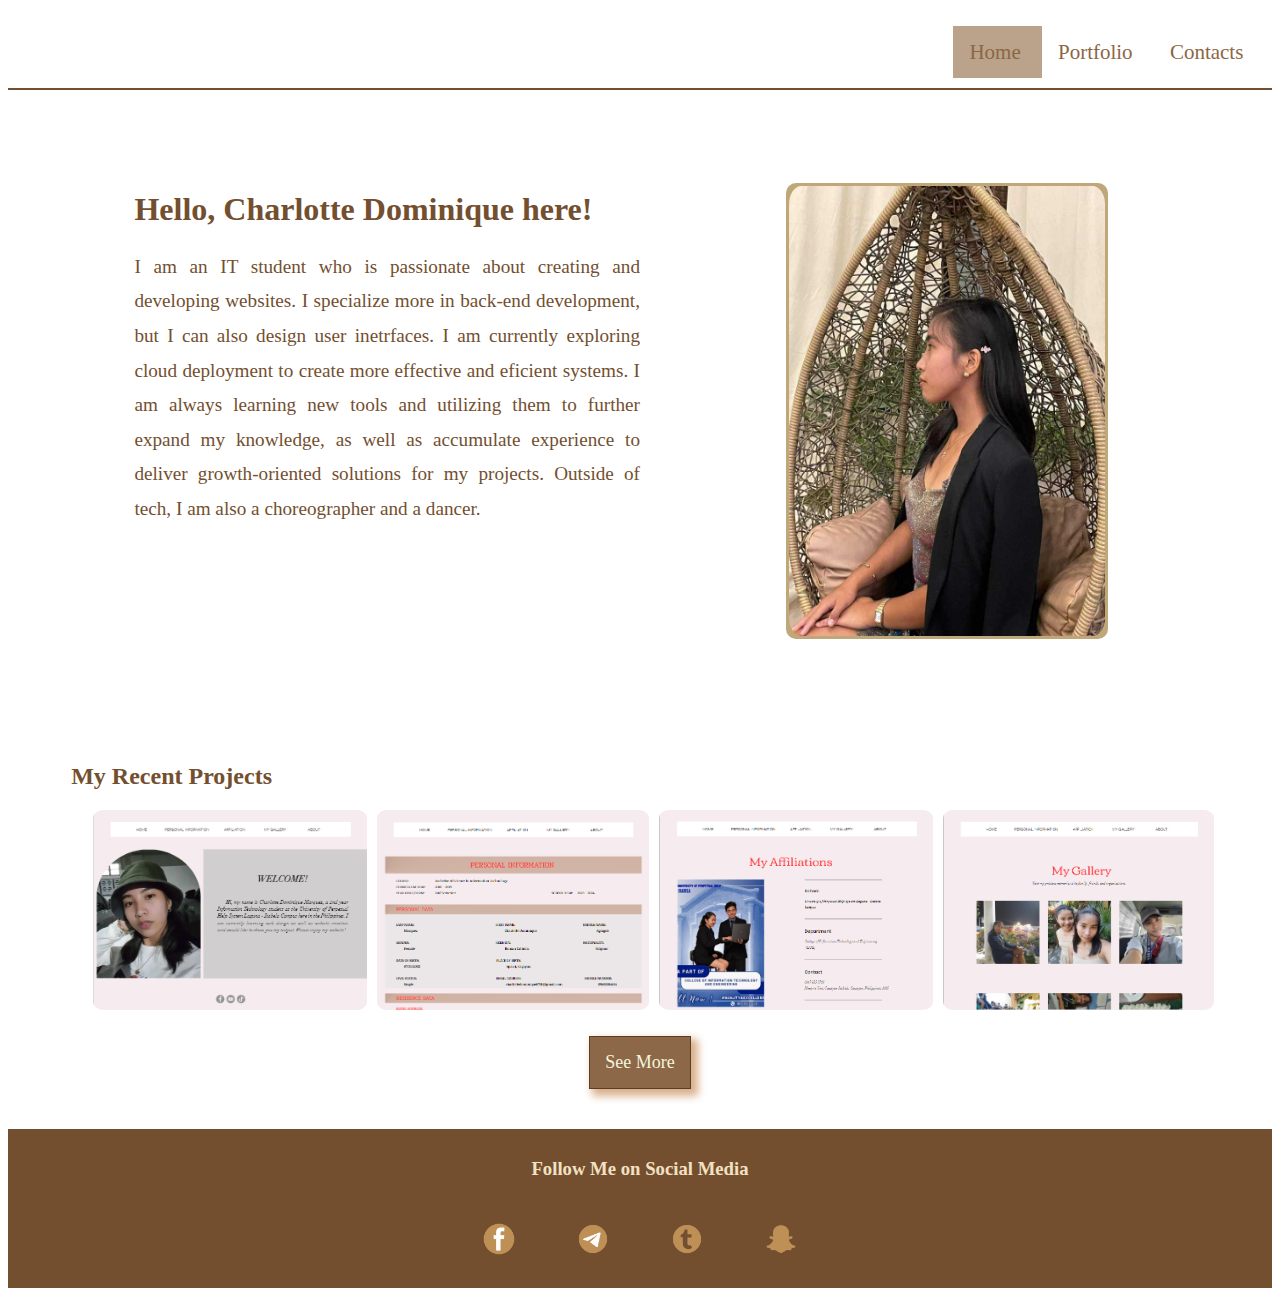
<file: index.html>
<!DOCTYPE html>
<html>
<head>
    <title> My Personal Porfolio Website </title>

    <meta name="viewport" content="width=device-width", initial scale="1">
    <link rel="stylesheet" href="styles.css">

    <style>
        p img
        {
            width: 60px;
            height: auto;
            margin-left: 2px;
            vertical-align: middle;
        }

        .myPic
        {
            float: right;
            margin-top: 1%;
            margin-right: 13%;
            border: 2px outset #402F21 #402F21;
            border-radius: 10px;
            padding: 3px;
            background-color: #BFA77A;
            height: 450px;
            width: 25%;
        }

        div img
        {
            border-radius: 4%;
        }

        h2
        {
            margin-left: 5%;
            margin-right: 50%;
            color: #734F2F;
            text-align: justify;
        }

        .row 
        {
            display: flex; /* Display images in a row */
            justify-content: center;
            align-items: center;
        }

        .column 
        {
            flex: 0 0 auto; /* Prevent columns from growing */
            margin-right: 10px; /* Add space between images */
        }

        .column:last-child 
        {
            margin-right: 0; /* Remove margin from last image */
        }

        .column img 
        {
            margin-left: 5%;
            width: 500px; /* Limit image width */
            height: 200px; /* Maintain aspect ratio */
        }

        .column img
        {
            transition: transform .2s;
        }

        .column img:hover
        {
            transform: scale(1.05);
            border: 1px solid black;
        }

        .button
        {
            background-color: #8C6849;
            box-shadow: 5px 5px 8px 2px #D9AF8B;
            border: 1px solid #593E25;
            color: beige;
            padding: 15px 15px;
            text-align: center;
            text-decoration: none;
            display: inline-block;
            font-size: 18px;
            margin: 4px 2px;
            cursor: pointer;
        }

        .button:hover
        {
            background-color: #593E25 ;
        }

        p, h1
        {
            margin-left: 10%;
            margin-right: 50%;
            color: #734F2F;
            text-align: justify;
        }

        p
        {
            font-size: 120%;
            line-height: 180%;
        }

    </style>

</head>
<body>

<br>   
    <ul>
        <li><a class="active" href="#home"> Home </a></li>

            <li class="Dropdown">
                <a href="#Personal Info"> Portfolio </a>
                    <div class="Content">
                        <a href="Projects.html"> Projects </a>
                        <a href="Skills.html"> Skills </a>
                    </div>
            </li>
        <li><a href="Contacts.html"> Contacts </a></li>
    </ul>

<br><br><br>    
<hr>
<br><br><br><br>

    <div class="myPic">
        <img src="profile.jpg" alt="Cale Henituse" height="100%" width="100%" class="image">
    </div>

    <h1> Hello, Charlotte Dominique here!</h1>
    <p> I am an IT student who is passionate about creating and developing 
        websites. I specialize more in back-end development, but I can also 
        design user inetrfaces. I am currently exploring cloud deployment to
        create more effective and eficient systems. I am always learning new tools
        and utilizing them to further expand my knowledge, as well as accumulate 
        experience to deliver growth-oriented solutions for my projects. Outside of
        tech, I am also a choreographer and a dancer.
    </p>

  
<br><br><br><br><br><br><br><br><br><br><br>

    <h2> My Recent Projects </h2>

    

    <div class="row">
        <div class="column">
            <a href="w1.png">
                <img src="w1.png" alt="Web Page" style="width:100%">
            </a>
        </div>
        <div class="column">
            <a href="w2.png">
                <img src="w2.png" alt="Web Page" style="width:100%">
            </a>
        </div>
        <div class="column">
            <a href="w3.png">
                <img src="w3.png" alt="Web Page" style="width:100%">
            </a>
        </div>
        <div class="column">
            <a href="w4.png">
                <img src="w4.png" alt="Web Page" style="width:100%">
            </a>
        </div>
    </div>

<br>

    <center>
        <a href="Projects.html" class="button"> See More </a>
    </center>

<br><br>

    <footer>
        <h3> Follow Me on Social Media </h3>
        <a href="https://www.facebook.com/charlottedominique.marquez.9?mibextid=ZbWKwL">
            <img src="facebook.png" alt="Facebook"></a>
        <a href="https://t.me/Charlotte_Dominique">
            <img src="telegram.png" alt="Telegram"></a>
        <a href=https://l.messenger.com/l.php?u=https%3A%2F%2Fwww.tumblr.com%2Fblog%2Fview%2Fsaltyhottubparadise&h=AT3z6hHrMXRCRfI-dQoeHFUZ-X3E35NIZcAOFE2HJ8sWBJkhVK90pQT2ZyQ7UZq7tAolzOw8JWD7RTqrzLDnjmW8NcTJe9jxzKpp8-UtLTNPTq8bAO11eJKU28SnNyFDDLu5BA>
            <img src="tumblr.png" alt="Tumblr"></a>
        <a href=https://l.messenger.com/l.php?u=https%3A%2F%2Fwww.snapchat.com%2Fadd%2Fdokjaxcale%3Fshare_id%3DY2aybFPKHd0%26locale%3Den-GB&h=AT3z6hHrMXRCRfI-dQoeHFUZ-X3E35NIZcAOFE2HJ8sWBJkhVK90pQT2ZyQ7UZq7tAolzOw8JWD7RTqrzLDnjmW8NcTJe9jxzKpp8-UtLTNPTq8bAO11eJKU28SnNyFDDLu5BA>
            <img src="snapchat.png" alt="Snapchat"></a>
    </footer>

</body>
</html>
</file>
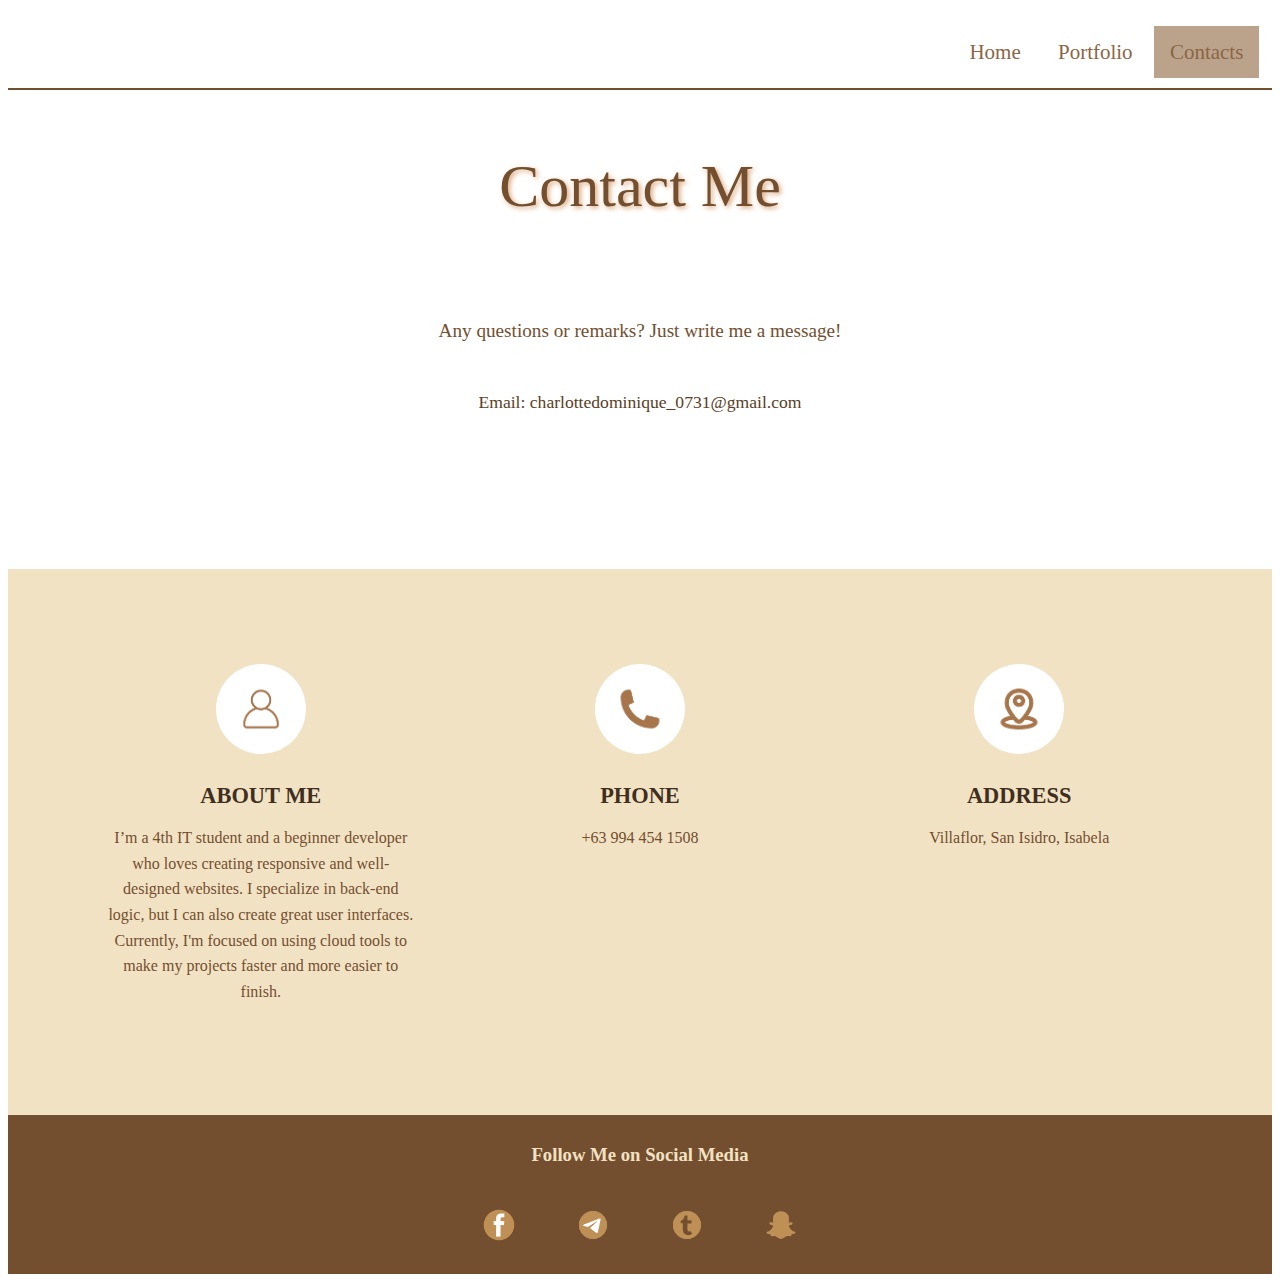
<file: Contacts.html>
<!DOCTYPE html>
<html>
<head>
    <title> My Personal Porfolio Website </title>

    <meta name="viewport" content="width=device-width, initial-scale=1">
    <link rel="stylesheet" href="styles.css"> 

    <style>
        font
        {
            font-size: 40px;
            color: #734F2F;

        }

         p, h1
        {
            color: #593E25;
            text-align: center
        }

        .grid-icon:hover 
        {
            transform: scale(1.1); /* Slightly enlarge the icon */
            background-color: #ffffff; /* Darker brown on hover */
            cursor: pointer;
        }
    </style>

    </head>
<body>

<br>   
    <ul>
        <li><a href="index.html"> Home </a></li>

            <li class="Dropdown">
                <a href="#Personal Info"> Portfolio </a>
                    <div class="Content">
                        <a href="Projects.html"> Projects </a>
                        <a href="Skills.html"> Skills </a>
                    </div>
            </li>

        <li><a class="active" href="Contacts.html"> Contacts </a></li>
    </ul>

<br><br><br>    
<hr>
<br><br><br> 

    <center>
        <font style="font-size: 60px; text-shadow: 2px 2px 5px #D9A679;"> Contact Me </font>
    </center>

<section class="contact-form-area">
    <p class="contact-prompt">Any questions or remarks? Just write me a message!</p>
    <div class="email-display">
        <p>Email: charlottedominique_0731@gmail.com</p>
    </div>

<br><br>

</section>
<section class="info-grid-area">
    <div class="info-grid-container">
        
        <div class="info-column">
            <a href="About Me.html">
            <img src="person.png" alt="About Me Icon" class="grid-icon">
            </a>
            <h3 class="grid-title">ABOUT ME</h3>
            <p class="grid-content-text">I’m a 4th IT student and a beginner developer who loves creating responsive and well-designed websites. 
                I specialize in back-end logic, but I can also create great user interfaces. Currently, I'm focused on using cloud tools 
                to make my projects faster and more easier to finish.</p>
        </div>
        
        <div class="info-column">
            <img src="phone.png" alt="Phone Icon" class="grid-icon">
            <h3 class="grid-title">PHONE</h3>
            <p class="grid-content-text">+63 994 454 1508</p>
        </div>
        
        <div class="info-column">
            <img src="location.png" alt="Address Icon" class="grid-icon">
            <h3 class="grid-title">ADDRESS</h3>
            <p class="grid-content-text">Villaflor, San Isidro, Isabela</p>
        </div>
        
    </div>
</section>
<footer>
        <h3> Follow Me on Social Media </h3>
        <a href="https://www.facebook.com/charlottedominique.marquez.9?mibextid=ZbWKwL">
            <img src="facebook.png" alt="Facebook"></a>
        <a href="https://t.me/Charlotte_Dominique">
            <img src="telegram.png" alt="Telegram"></a>
        <a href=https://l.messenger.com/l.php?u=https%3A%2F%2Fwww.tumblr.com%2Fblog%2Fview%2Fsaltyhottubparadise&h=AT3z6hHrMXRCRfI-dQoeHFUZ-X3E35NIZcAOFE2HJ8sWBJkhVK90pQT2ZyQ7UZq7tAolzOw8JWD7RTqrzLDnjmW8NcTJe9jxzKpp8-UtLTNPTq8bAO11eJKU28SnNyFDDLu5BA>
            <img src="tumblr.png" alt="Tumblr"></a>
        <a href=https://l.messenger.com/l.php?u=https%3A%2F%2Fwww.snapchat.com%2Fadd%2Fdokjaxcale%3Fshare_id%3DY2aybFPKHd0%26locale%3Den-GB&h=AT3z6hHrMXRCRfI-dQoeHFUZ-X3E35NIZcAOFE2HJ8sWBJkhVK90pQT2ZyQ7UZq7tAolzOw8JWD7RTqrzLDnjmW8NcTJe9jxzKpp8-UtLTNPTq8bAO11eJKU28SnNyFDDLu5BA>
            <img src="snapchat.png" alt="Snapchat"></a>
    </footer>
    
</body>
</html>
</file>
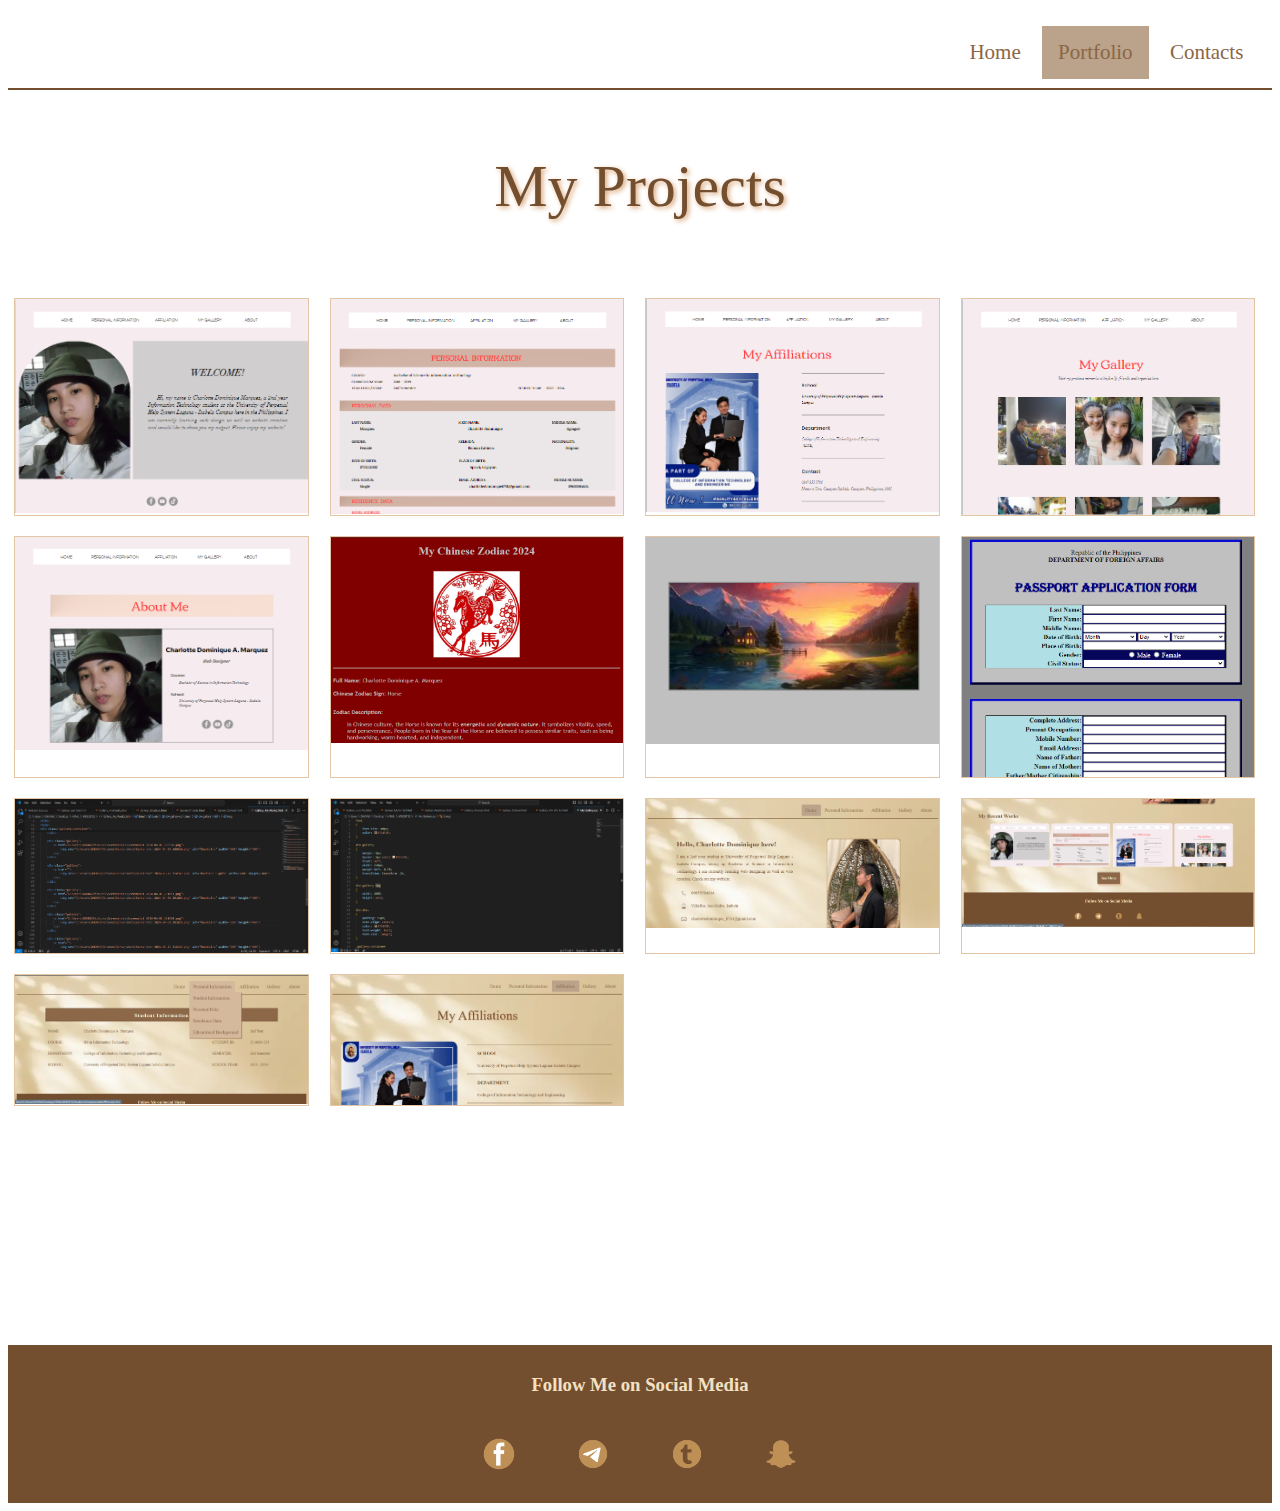
<file: Projects.html>
<!DOCTYPE html>
<html>
<head>
    <title> My Personal Porfolio Website </title>

    <meta name="viewport" content="width=device-width", initial scale="1">
    <link rel="stylesheet" href="styles.css">
    <link rel="stylesheet" href="gallery styles.css">

</head>
<body>

<br>   
    <ul>
        <li><a href="index.html"> Home </a></li>

            <li class="Dropdown">
                <a class="active" href="#Portfolio"> Portfolio </a>
                    <div class="Content">
                        <a href="Projects.html"> Projects </a>
                        <a href="Skills.html"> Skills </a>
                    </div>
            </li>
        <li><a href="Contacts.html"> Contacts </a></li>
    </ul>

<br><br><br>    
<hr>
<br><br><br>

    <center>
        <font style="font-size: 60px; text-shadow: 2px 2px 5px #D9A679;"> My Projects </font>
    </center> 

<br><br><br><br>

<div class="gallery-container">
    <div class="gallery">
        <a href="w1.png">
            <img src="w1.png" alt="Cinque Terre">
        </a>
    </div>
  
    <div class="gallery">
        <a href="w2.png">
            <img src="w2.png" alt="Forest">
        </a>
    </div>
  
    <div class="gallery">
        <a href="w3.png">
            <img src="w3.png" alt="Northern Lights">
        </a>
    </div>
  
    <div class="gallery">
        <a href="w4.png">
            <img src="w4.png" alt="Mountains">
        </a>
    </div>

    <div class="gallery">
        <a href="w5.png">
            <img src="w5.png" alt="Mountains">
        </a>
    </div>

    <div class="gallery">
        <a href="w6.png">
            <img src="w6.png" alt="Mountains">
        </a>
    </div>

    <div class="gallery">
        <a href="w7.png">
            <img src="w7.png" alt="Northern Lights">
        </a>
    </div>
  
    <div class="gallery">
        <a href="w8.png">
            <img src="w8.png" alt="Mountains">
        </a>
    </div>

    <div class="gallery">
        <a href="w9.png">
            <img src="w9.png" alt="Mountains" width="600" height="400">
        </a>
    </div>

    <div class="gallery">
        <a href="w10.png">
            <img src="w10.png" alt="Mountains" width="600" height="400">
        </a>
    </div>

    <div class="gallery">
        <a href="w11.png">
            <img src="w11.png" alt="Northern Lights">
        </a>
    </div>
  
    <div class="gallery">
        <a href="w12.png">
            <img src="w12.png" alt="Mountains">
        </a>
    </div>

    <div class="gallery">
        <a href="w13.png">
            <img src="w13.png" alt="Mountains" width="600" height="400">
        </a>
    </div>

    <div class="gallery">
        <a href="w14.png">
            <img src="w14.png" alt="Mountains" width="600" height="400">
        </a>
    </div>
</div>

<br><br><br><br><br><br>

    <footer>
        <h3> Follow Me on Social Media </h3>
        <a href="https://www.facebook.com/charlottedominique.marquez.9?mibextid=ZbWKwL">
            <img src="facebook.png" alt="Facebook"></a>
        <a href="https://t.me/Charlotte_Dominique">
            <img src="telegram.png" alt="Telegram"></a>
        <a href=https://l.messenger.com/l.php?u=https%3A%2F%2Fwww.tumblr.com%2Fblog%2Fview%2Fsaltyhottubparadise&h=AT3z6hHrMXRCRfI-dQoeHFUZ-X3E35NIZcAOFE2HJ8sWBJkhVK90pQT2ZyQ7UZq7tAolzOw8JWD7RTqrzLDnjmW8NcTJe9jxzKpp8-UtLTNPTq8bAO11eJKU28SnNyFDDLu5BA>
            <img src="tumblr.png" alt="Tumblr"></a>
        <a href=https://l.messenger.com/l.php?u=https%3A%2F%2Fwww.snapchat.com%2Fadd%2Fdokjaxcale%3Fshare_id%3DY2aybFPKHd0%26locale%3Den-GB&h=AT3z6hHrMXRCRfI-dQoeHFUZ-X3E35NIZcAOFE2HJ8sWBJkhVK90pQT2ZyQ7UZq7tAolzOw8JWD7RTqrzLDnjmW8NcTJe9jxzKpp8-UtLTNPTq8bAO11eJKU28SnNyFDDLu5BA>
            <img src="snapchat.png" alt="Snapchat"></a>
    </footer>

</body>
</html>
</file>
<file: styles.css>
body
 {
    background-image: url(https://media.istockphoto.com/id/1465053603/photo/an-original-background-image-for-design-or-product-presentation-with-a-play-of-light-and.webp?b=1&s=170667a&w=0&k=20&c=bQlqz7KwSTMFgm4-x4RwJ6AiWEgueDi7Eukk-W8c9Po=);
    background-repeat: no-repeat;
    background-size: cover;
    background-attachment: fixed;
 }
 
 ul
 {
    list-style-type: none;
    margin: 0%;
    padding: 0%;
    float: right;
    font-size: 21px;
    margin-right: 1%;
 }

 li
 {
    display: inline;
 }

 li a
 {
    color: #8C6645;
    text-decoration: none;
    padding: 14px 16px;
 }

li a:hover:not(:active)
{
    background-color: #D4B99D;
}
 
.active
{
   background-color: #BAA38A;
}

hr
{
   border: 1px solid #734F2F;
}

h3
{
   text-align: center;
   color: #F2E1C2;
}

footer 
{
   background-color: #734F2F;
   padding: 10px;
   text-align: center;
}

footer img
{  
   display: inline-block; /* Display the images horizontally */
   margin: 5px 10px 0px 10px; /* Add some space between the images */
   margin-bottom: 0;
   height: 70px; /* Set the height as a percentage of the container's height */
   width: auto; /* Maintain the aspect ratio */
}

footer img:hover
{
   background-color: #8C5535;
}

.Dropdown
{
   display: inline-block;
}

.Dropdown a
{
   text-decoration: none;
   display: block;
   color: #8C6645;
   padding: 14px 16px;
   font-size: 21px;
}

.Dropdown .Content
{
   display: none;
   position: absolute;  
   min-width: 100px;
   box-shadow: 2px 2px 3px #8C5535;
}

.Dropdown:hover .Content
{
   display: block;
}

.Dropdown:hover a
{
  background-color:#D4B99D;
}

.Dropdown .Content a:hover
{
  background-color: #BAA38A;
}

/* --- ABOUT ME SECTION STYLES --- */

.about-me-section {
    display: flex;
    /* ADD THIS LINE TO SWAP THE ORDER: */
    flex-direction: row-reverse; 
    flex-wrap: wrap; 
    align-items: center; 
    padding: 80px 10%; 
    position: relative; 
    overflow: hidden; 
}
/* ---------------------------------- */
/* A. Recreating the Decorative Shapes */
/* ---------------------------------- */


.about-me-section::after {
    content: "";
    position: absolute;
    /* Adjust size to be slightly larger than the profile-photo (e.g., 350px) */
    width: 350px; 
    height: 350px;
    background-color: #734F2F; /* Matching your brown scheme */
    
    /* Position CRITICAL for centering behind the image on the left */
    left: 5%; /* Position from the left edge */
    top: 50%;
    transform: translateY(-50%) translateX(0%); 

    /* Make it a full circle */
    border-radius: 50%; 
    z-index: 0; 
}

/* ---------------------------------- */
/* B. Content Layout and Typography   */
/* ---------------------------------- */

.about-content {
    flex: 1; 
    max-width: 600px;
    /* CHANGE THIS: */
    padding-right: 0; 
    padding-left: 40px; 
    z-index: 1; 
}

.about-visuals {
    max-width: 300px; 
    flex-shrink: 0; /* Prevents the visuals from shrinking */
    z-index: 1;
}

.about-title {
    /* Styles to match the 'ABOUT ME' text design */
    font-family: Georgia, serif; 
    font-style: italic;
    font-size: 2.5em;
    /* CHANGE THIS LINE: */
    color: #734F2F; /* Matching the <hr> and decorative shape color */
    margin-bottom: 20px;
    text-align: right;
}

.about-content p {
    /* CHANGE THIS LINE: */
    color: #734F2F; /* Matching the new scheme */
    font-size: 1.1em;
    line-height: 1.6;
    margin: 0;
}

.profile-photo {
    /* Style for your actual photo */
    width: 100%;
    height: 100%; 
    object-fit: cover;
    border-radius: 50%; /* Makes the image a perfect circle */
    /* CHANGE 1: Use a darker border (e.g., #402F21) to match the dark edge in the reference */
    border: 5px solid #402F21; 
    /* CHANGE 2: Reduce/remove the box shadow, as it's not present in the reference */
    box-shadow: none; 
}

/* ---------------------------------- */
/* C. Responsiveness (Stacks on Mobile)*/
/* ---------------------------------- */

@media (max-width: 900px) {
    /* ... other existing media query rules ... */

    /* Adjust the decorative circle size and position for stacked view */
    .about-me-section::after {
        left: 50%; /* Center horizontally */
        transform: translateY(-50%) translateX(-50%); /* Center using transform */
        width: 280px; 
        height: 280px;
    }

    .about-content {
        padding-right: 0;
        margin-bottom: 30px;
        order: 2; /* Put the text after the image on mobile */
    }

    .about-visuals {
    max-width: 300px; /* Set max width for the profile picture itself (e.g., 300px) */
    flex-shrink: 0; 
    z-index: 1;
}

    /* Adjust the decorative shapes for the stacked view */
    .about-me-section::after {
        right: -80px; 
        width: 300px; 
        height: 300px;
    }
}

/* --- NEW CONTACT/ABOUT PAGE LAYOUT (Inspired by Template Image) --- */

/* Top Section Styling (Contact Form Area - White/Light Gray) */
.contact-form-area {
    text-align: center;
    padding: 80px 5%;
    
}

.contact-header {
    font-size: 3em;
    color: #402F21; /* Darker brown for contrast */
    margin-bottom: 10px;
}

.contact-prompt {
    font-size: 1.2em;
    color: #734F2F;
    margin-bottom: 50px;
}

.email-display {
    /* Simple styling for the displayed email address */
    color: #402F21;
    font-size: 1.1em;
    margin-top: 20px;
    margin-bottom: 40px;
}


/* Bottom Section Styling (Info Grid - Brown/Beige Background) */
.info-grid-area {
    background-color:#F2E2C4; /* Light beige/brown background for the bottom area */
    padding: 60px 5%;
}

.info-grid-container {
    display: flex;
    justify-content: space-around;
    align-items: flex-start;
    max-width: 1200px;
    margin: 0 auto;
    flex-wrap: wrap;
    text-align: center;
}

.info-column {
    flex: 1;
    min-width: 250px;
    max-width: 350px;
    padding: 20px;
    margin: 15px;
}

.grid-icon {
    width: 60px;
    height: 60px;
    background-color: #ffffff; /* Primary brown color for the icon background */
    border-radius: 50%;
    padding: 15px;
    margin-bottom: 15px;
}

.grid-title {
    font-size: 1.4em;
    color: #402F21; /* Dark brown heading */
    margin-top: 10px;
    margin-bottom: 10px;
}

.grid-content-text {
    color: #734F2F;
    font-size: 1em;
    line-height: 1.6;
    text-align: center;
}

/* Responsive adjustment */
@media (max-width: 768px) {
    .info-grid-container {
        flex-direction: column;
        align-items: center;
    }
    .info-column {
        min-width: 90%;
        margin-bottom: 30px;
    }
}

/* Rules for screen sizes 768px and smaller (Tablets and Phones) */
@media screen and (max-width: 768px) {
    /* 1. Reset Main Navigation to Stack Vertically */
    ul {
        float: none; /* Remove float for full width */
        text-align: center;
        margin-right: 0;
        padding: 0;
    }

    li {
        display: block; /* Make links full-width blocks */
        text-align: center;
    }
    
    /* 2. Fix the Dropdown to work in a stacked layout */
    .Dropdown {
        display: block;
    }
    .Dropdown .Content {
        position: static; /* Remove absolute positioning */
        box-shadow: none;
        min-width: 100%;
        text-align: center;
    }
    
    /* 3. Re-format the main home page content layout */
    .myPic {
        float: none !important; /* CRITICAL: Override inline/external styles */
        margin: 20px auto !important; /* Center the image */
        width: 80% !important; /* Make image wider on small screens */
        height: auto !important; /* CRITICAL: Remove fixed height */
    }

    h2 {
        margin: 0 5% !important; /* Give full width back to the text */
        text-align: left !important;
    }
    
    /* 4. Fix Contacts Page Grid for stacking */
    .info-grid-container {
        flex-direction: column;
        align-items: center;
    }
    .info-column {
        min-width: 90%;
        margin-bottom: 30px;
    }
}

/* Rules for screen sizes 600px and smaller (Phones) */
@media screen and (max-width: 600px) {
    
    /* 1. Make Skills Grid 1 column wide */
    .skill-grid-container {
        gap: 20px;
    }
    .skill-item {
        flex-basis: 100%; /* Make each skill item take up full width */
        max-width: 100%;
    }

    /* 2. Make Gallery/Projects 1 column wide */
    .gallery-container {
        justify-content: center;
    }
    /* Note: Since your HTML uses <div> with class="gallery" and float: left, 
       we must specifically target and fix this outdated layout style. */
    div.gallery {
        float: none; /* Remove float */
        width: 90%; /* Take up most of the screen width */
        margin: 10px auto; /* Center it */
    }
    
    /* 3. General typography adjustments */
    h1, h2, h3 {
        font-size: 1.5em !important;
    }
    p {
        font-size: 1em;
    }
}
</file>
<file: gallery styles.css>
font
{
    font-size: 40px;
    color: #734F2F;
}

/* In gallery styles.css, remove the float and fixed width for div.gallery */
div.gallery 
{
    margin: 5px;
    border: 1px solid #E3C6A6;
    margin-left: 0.5%;
    transition: transform .2s;
    /* The layout is now entirely controlled by the .gallery-container (Flexbox) 
       and the responsive media queries in styles.css. */
}

div.gallery img 
{
    width: 100%;
    height: auto;
}

div.desc 
{
    padding: 15px;
    text-align: center;
    color: #734F2F;
    font-weight: bold;
    font-size: larger;
}

.gallery-container
{
    padding-bottom: 10%;
}

b img
{
    float: left;
    width: auto;
    height: 100px;
    margin-right: -10%;
    margin-top: -1%;
}

.gallery-container
{
    display: flex;
    flex-wrap: wrap;
    gap: 10px;
}

.gallery
{
    flex: 0 0 calc(24.7% - 20px); /* Adjust the width of each image container as needed */
    max-width: calc(24.7% - 20px); /* Adjust the width of each image container as needed */
    margin: 10px; /* Adjust the margin around each image container as needed */
    border: 1px solid #E3C6A6;
    overflow: hidden;
}

.gallery img 
{
    width: 100%;
    height: auto;
    display: block;
}
</file>
